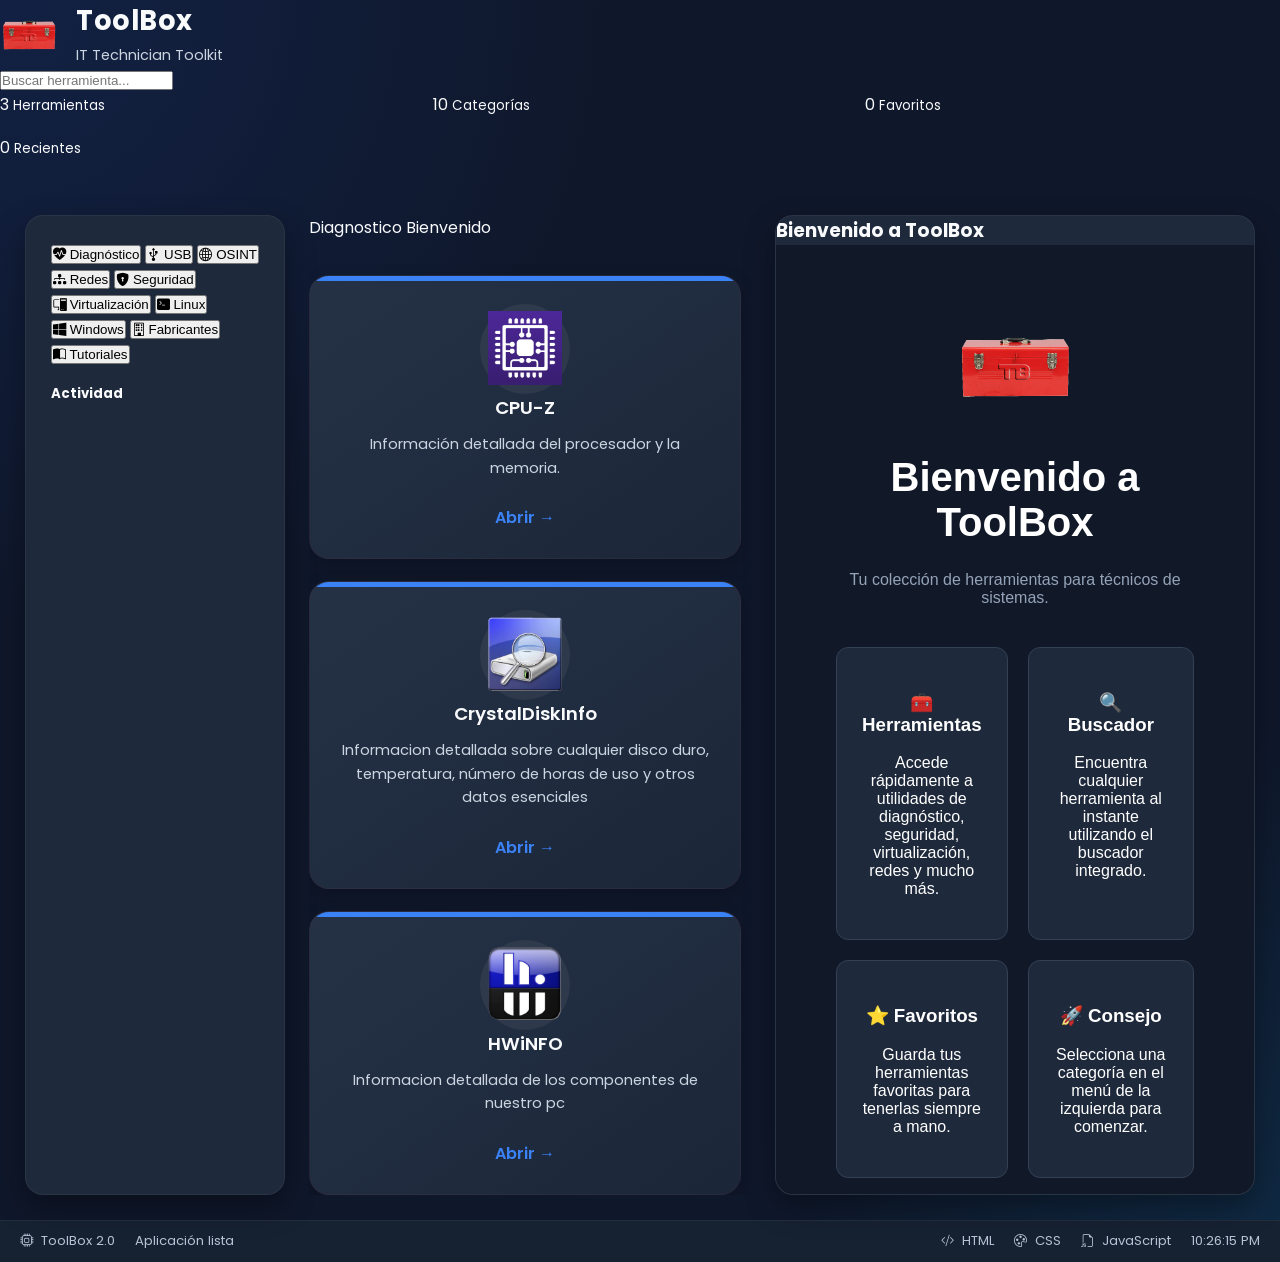
<file: index.html>
<!DOCTYPE html>
<html lang="es">

<head>

  <meta charset="UTF-8">
  <meta name="viewport" content="width=device-width, initial-scale=1.0">

  <title>ToolBox 2.0</title>

  <!-- Google Fonts -->
  <link rel="preconnect" href="https://fonts.googleapis.com">
  <link rel="preconnect" href="https://fonts.gstatic.com" crossorigin>

  <link href="https://fonts.googleapis.com/css2?family=Poppins:wght@300;400;500;600;700&display=swap" rel="stylesheet">

  <!-- Bootstrap Icons -->
  <link rel="stylesheet" href="https://cdn.jsdelivr.net/npm/bootstrap-icons@1.13.1/font/bootstrap-icons.min.css">

  <!-- CSS -->
  <link rel="stylesheet" href="css/style.css">

</head>

<body>

  <!-- Splash Screen -->
  <!-- <div id="splashScreen"></div> -->

  <!-- Toast -->
  <!-- <div id="toast"></div> -->

  <!-- Command Palette -->
  <!-- <div id="commandPalette"></div> -->

  <!-- Header -->
  <header class="header">

    <div class="logo">

      <img id="appLogo" src="assets/logo/closed.png" alt="ToolBox">

      <div>

        <h1>ToolBox</h1>

        <span>IT Technician Toolkit</span>

      </div>

    </div>

    <div class="header-actions">

      <input id="searchInput" type="search" placeholder="Buscar herramienta...">

    </div>

  </header>

  <!-- Dashboard -->
  <section class="dashboard">

    <div class="dashboard-card">
      <span id="toolsCounter">0</span>
      <small>Herramientas</small>
    </div>

    <div class="dashboard-card">
      <span id="categoryCounter">0</span>
      <small>Categorías</small>
    </div>

    <div class="dashboard-card">
      <span id="favoritesCounter">0</span>
      <small>Favoritos</small>
    </div>

    <div class="dashboard-card">
      <span id="recentCounter">0</span>
      <small>Recientes</small>
    </div>

  </section>

  <!-- Layout -->
  <main class="layout">

    <!-- Sidebar -->
    <aside class="sidebar">

      <nav id="categoryMenu">

        <!-- JavaScript crea los botones leyendo categories.json -->

      </nav>

      <div class="sidebar-footer">

        <h5>Actividad</h5>

        <div id="activityLog"></div>

      </div>

    </aside>

    <!-- Contenido -->
    <section class="content">

      <div class="breadcrumb">

        <span id="breadCategory">Inicio</span>

        <!-- <span>></span> -->

        <span id="breadTool">Bienvenido</span>

      </div>

      <div id="toolGrid" class="tool-grid">

        <!-- JavaScript genera aquí las tarjetas -->

      </div>

    </section>

    <!-- Workspace -->
    <aside class="workspace">

      <div class="viewer-header">

        <h3 id="viewerTitle">

          Bienvenido a ToolBox

        </h3>

      </div>

      <iframe id="viewer" name="viewer" src="inicio.html">

      </iframe>

    </aside>

  </main>

  <!--==========================================
            STATUS BAR
===========================================-->
  <footer class="status-bar">
    <div class="status-left">
      <span>
        <i class="bi bi-cpu"></i>
        ToolBox 2.0
      </span>
      <span id="statusMessage">
        Aplicación lista
      </span>
    </div>
    <div class="status-right">
      <span>
        <i class="bi bi-code-slash"></i>
        HTML
      </span>
      <span>
        <i class="bi bi-palette"></i>
        CSS
      </span>
      <span>
        <i class="bi bi-filetype-js"></i>
        JavaScript
      </span>
      <span id="clock">
        00:00:00
      </span>
    </div>
  </footer>
  <!--==================================
        TOAST
===================================-->

  <div id="toast" class="toast">

    <i class="bi bi-check-circle-fill"></i>

    <span id="toastText">

      Bienvenido a ToolBox

    </span>

  </div>
  <!--==========================================
            COMMAND PALETTE
===========================================-->

  <div id="commandPalette" class="command-palette">

    <div class="palette-box">

      <input id="paletteInput" type="text" placeholder="Buscar herramienta...">

      <div id="paletteResults">

      </div>

    </div>

  </div>
  <div class="breadcrumb">

    <!-- <span id="breadCategory">

      Inicio

    </span>

    <span>

      >

    </span> -->

    <!-- <span id="breadTool">

      Bienvenido

    </span> -->

  </div>
  <section id="diagnostico" class="tool-section active">

    <!-- <div class="tool-grid" id="toolGrid"> -->

      <!-- Las tarjetas aparecerán aquí -->

    <!-- </div> -->

  </section>
    <script src="js/script.js"></script>
</body>

</html>
</file>
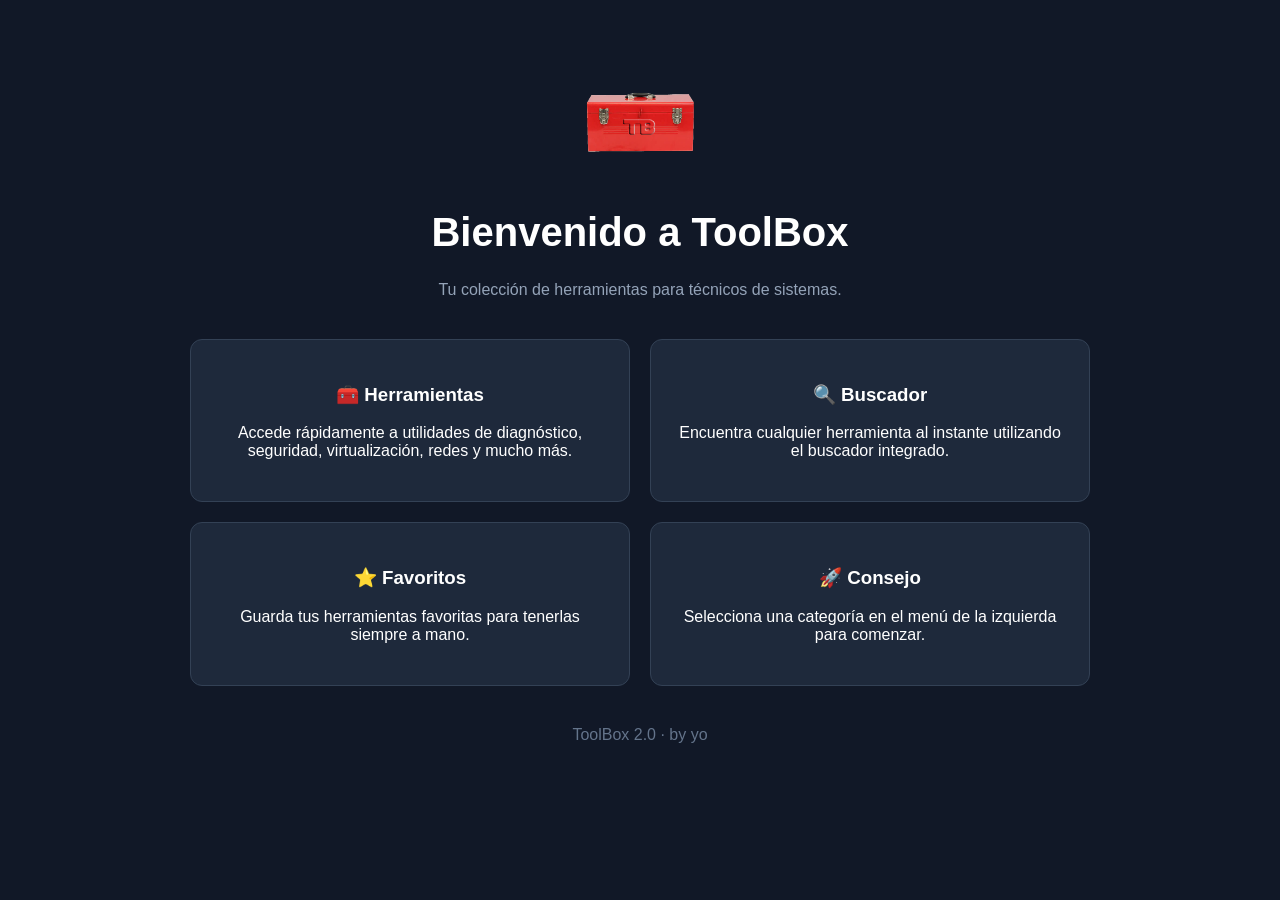
<file: inicio.html>
<!DOCTYPE html>
<html lang="es">

<head>

    <meta charset="UTF-8">

    <meta name="viewport" content="width=device-width, initial-scale=1.0">

    <title>Bienvenido a ToolBox</title>

    <link rel="stylesheet" href="css/inicio.css">

</head>

<body>
    <main class="welcome">

        <img
            src="assets/logo/closed.png"
            alt="ToolBox"
            class="welcome-logo">

        <h1>Bienvenido a ToolBox</h1>

        <p class="subtitle">
            Tu colección de herramientas para técnicos de sistemas.
        </p>

        <div class="welcome-grid">

            <div class="welcome-card">

                <h3>🧰 Herramientas</h3>

                <p>
                    Accede rápidamente a utilidades de diagnóstico,
                    seguridad, virtualización, redes y mucho más.
                </p>

            </div>

            <div class="welcome-card">

                <h3>🔍 Buscador</h3>

                <p>
                    Encuentra cualquier herramienta al instante
                    utilizando el buscador integrado.
                </p>

            </div>

            <div class="welcome-card">

                <h3>⭐ Favoritos</h3>

                <p>
                    Guarda tus herramientas favoritas para tenerlas
                    siempre a mano.
                </p>

            </div>

            <div class="welcome-card">

                <h3>🚀 Consejo</h3>

                <p>
                    Selecciona una categoría en el menú de la izquierda
                    para comenzar.
                </p>

            </div>

        </div>

        <footer>

            ToolBox 2.0 · by yo

        </footer>

    </main>

</body>

</html>
</file>
<file: css/style.css>
/*=================================================
                TOOLBOX 2.0
        Proyecto Final ASIR
==================================================*/


/*=================================================
                    RESET
==================================================*/

*{
    margin:0;
    padding:0;
    box-sizing:border-box;
}

html{

    scroll-behavior:smooth;

}

body{

    font-family:'Poppins',sans-serif;


    color:#f8fafc;

    min-height:100vh;
    background: radial-gradient(circle at top left,#2563eb22,transparent 35%),

    radial-gradient(circle at bottom right,#0ea5e922,transparent 30%),

    #0f172a;

}


/*=================================================
                VARIABLES
==================================================*/

:root{

    --primary:#3b82f6;

    --primary-hover:#2563eb;

    --background:#0f172a;

    --surface:#1e293b;

    --surface-light:#334155;

    --card:#293548;

    --border:#475569;

    --text:#f8fafc;

    --text-light:#cbd5e1;

    --shadow:0 12px 30px rgba(0,0,0,.35);

    --radius:18px;

    --transition:.30s ease;

}


/*=================================================
                    APP
==================================================*/

.app{

    display:flex;

    flex-direction:column;

    min-height:100vh;

}


/*=================================================
                    TOPBAR
==================================================*/

.topbar{

    position:sticky;

    top:0;

    z-index:999;

    display:flex;

    justify-content:space-between;

    align-items:center;

    gap:30px;

    padding:20px 40px;

    background:rgba(30,41,59,.80);

    backdrop-filter:blur(16px);

    border-bottom:1px solid rgba(255,255,255,.08);

}


/*=================================================
                    LOGO
==================================================*/

.logo{

    display:flex;

    align-items:center;

    gap:18px;

}

.logo img{

    width:58px;

    height:58px;

    object-fit:contain;

}

.logo h1{

    font-size:1.7rem;

    font-weight:700;

    letter-spacing:.5px;

}

.logo span{

    color:var(--text-light);

    font-size:.90rem;

}


/*=================================================
                    MENU
==================================================*/

.navbar{

    display:flex;

    gap:12px;

}

.menu-btn{

    border:none;

    background:transparent;

    color:var(--text-light);

    padding:12px 22px;

    border-radius:12px;

    cursor:pointer;

    transition:var(--transition);

    font-size:.95rem;

    display:flex;

    align-items:center;

    gap:10px;

}

.menu-btn:hover{

    background:rgba(59,130,246,.15);

    color:white;

}

.menu-btn.active{

    background:var(--primary);

    color:white;

    box-shadow:0 0 20px rgba(59,130,246,.45);

}


/*=================================================
                SEARCH
==================================================*/

.search-box{

    display:flex;

    align-items:center;

    gap:12px;

    background:var(--surface);

    border-radius:50px;

    padding:12px 18px;

    width:300px;

    transition:.3s;

}

.search-box:focus-within{

    box-shadow:0 0 0 3px rgba(59,130,246,.25);

}

.search-box i{

    color:var(--text-light);

}

.search-box input{

    background:none;

    border:none;

    outline:none;

    color:white;

    width:100%;

    font-size:.95rem;

}

.search-box input::placeholder{

    color:#94a3b8;

}
/*=================================================
                    LAYOUT
==================================================*/

.layout{

    flex:1;

    display:grid;

    grid-template-columns:260px 1fr 480px;

    gap:24px;

    padding:25px;

}



/*=================================================
                    SIDEBAR
==================================================*/

.sidebar{

    background:var(--surface);

    border-radius:var(--radius);

    padding:25px;

    display:flex;

    flex-direction:column;

    gap:18px;

    box-shadow:var(--shadow);

    border:1px solid rgba(255,255,255,.05);

}



.sidebar h3{

    font-size:1rem;

    font-weight:600;

    color:var(--text-light);

    margin-bottom:10px;

    text-transform:uppercase;

    letter-spacing:1px;

}



/*=================================================
                BOTONES SIDEBAR
==================================================*/

.sidebar-btn{

    display:flex;

    align-items:center;

    gap:14px;

    width:100%;

    padding:15px 18px;

    background:transparent;

    border:none;

    border-radius:14px;

    color:var(--text-light);

    cursor:pointer;

    transition:var(--transition);

    font-size:.95rem;

    text-align:left;

}



.sidebar-btn i{

    font-size:1.2rem;

}



.sidebar-btn:hover{

    background:rgba(59,130,246,.12);

    color:white;

    transform:translateX(6px);

}



.sidebar-btn.active{

    background:var(--primary);

    color:white;

    box-shadow:0 10px 20px rgba(59,130,246,.30);

}



/*=================================================
                CONTENIDO
==================================================*/

.content{

    display:flex;

    flex-direction:column;

    gap:35px;

    overflow-y:auto;

    padding-right:10px;

}



/*=================================================
                SECCIONES
==================================================*/

.tool-section{

    display:none;

    animation:fadeIn .45s ease;

}



.tool-section.active{

    display:block;

}



/*=================================================
                CABECERA
==================================================*/

.section-header{

    margin-bottom:30px;

}



.section-header h2{

    display:flex;

    align-items:center;

    gap:12px;

    font-size:2rem;

    margin-bottom:10px;

}



.section-header p{

    color:var(--text-light);

    line-height:1.7;

}



/*=================================================
                GRUPOS
==================================================*/

.tool-group{

    margin-bottom:45px;

}



.tool-group h3{

    display:flex;

    align-items:center;

    gap:10px;

    margin-bottom:20px;

    font-size:1.2rem;

}



/*=================================================
                GRID
==================================================*/

.tool-grid{

    display:grid;

    grid-template-columns:repeat(auto-fill,minmax(230px,1fr));

    gap:22px;

}
/*=================================================
                    TOOL CARD
==================================================*/

.tool-card{

    position:relative;

    display:flex;
    flex-direction:column;
    align-items:center;
    justify-content:space-between;

    min-height:280px;

    padding:28px;

    text-decoration:none;

    color:var(--text);

    background:linear-gradient(
        145deg,
        #253246,
        #1b2638
    );

    border:1px solid rgba(219, 9, 9, 0.05);
     /* border:1px solid rgba(255,255,255,.05); */

    border-radius:20px;

    overflow:hidden;

    transition:.30s ease;

    box-shadow:0 8px 20px rgba(0,0,0,.20);

}
.tool-card::before{

    content:"";

    position:absolute;

    top:0;
    left:0;

    width:100%;
    height:5px;

    background:var(--primary);
    /* background:linear-gradient(
90deg,
#3b82f6,
#60a5fa,
#3b82f6
); */

}
.tool-card:hover{

    transform:translateY(-8px);

    box-shadow:
        0 20px 40px rgba(0,0,0,.35);

    border-color:rgba(59,130,246,.35);

}
/* .tool-card img{

    background:#ffffff10;

    padding:12px;

    border-radius:50%;

} */
/* .tool-card img{

    width:74px;
    height:74px;
    object-fit:cover;
    margin-bottom:2px;
    transition:.35s;
} */
.tool-card:hover img{

    transform:scale(1.12);
    border-radius:20px;

}
.tool-card h4{

    font-size:1.15rem;

    margin-bottom:12px;

    text-align:center;

    font-weight:600;

}
.tool-card p{

    color:var(--text-light);

    text-align:center;

    line-height:1.6;

    font-size:.92rem;

    flex:1;

}
.tool-card::after{

    content:"Abrir →";

    margin-top:25px;

    color:var(--primary);

    font-weight:600;

    transition:.3s;

}
.tool-card:hover::after{

    letter-spacing:1px;

}
.tool-badge{
    position:absolute;
    top:12px;
    right:12px;
    padding:4px 10px;
    border-radius:20px;
    font-size:.70rem;
    font-weight:600;
    text-transform:uppercase;
    background:#22c55e22;
    color:#4ade80;
}

.tool-icon{
    width:90px;
    height:90px;
    display:flex;
    align-items:center;
    justify-content:center;
    border-radius:50%;
    background:rgba(255,255,255,.06);
    transition:.3s;
}
.tool-icon img{
    width:74px;
    height:74px;
    object-fit:contain;
    margin-bottom:2px;
    transition:.35s;
}

.tool-card:hover .tool-icon{
    transform:scale(1.08);
    background:rgba(59,130,246,.18);
}
/*=================================================
                    WORKSPACE
==================================================*/

.workspace{

    display:flex;
    flex-direction:column;

    background:var(--surface);

    border-radius:var(--radius);

    overflow:hidden;

    border:1px solid rgba(255,255,255,.05);

    box-shadow:var(--shadow);

    min-height:780px;

}
/*=================================================
                WORKSPACE HEADER
==================================================*/

.workspace-header{

    display:flex;

    justify-content:space-between;

    align-items:center;

    padding:18px 25px;

    background:#182235;

    border-bottom:1px solid rgba(255,255,255,.06);

}
.workspace-controls{

    display:flex;

    gap:10px;

}

.dot{

    width:13px;

    height:13px;

    border-radius:50%;

}

.red{

    background:#ff5f57;

}

.yellow{

    background:#febc2e;

}

.green{

    background:#28c840;

}
.workspace-title{

    display:flex;

    align-items:center;

    gap:12px;

    font-size:.95rem;

    color:var(--text-light);

}
.workspace-body{

    flex:1;

    background:white;

}
.workspace iframe{

    width:100%;

    height:100%;

    border:none;

}
.workspace{

    transition:.35s;

}

.workspace:hover{

    box-shadow:

    0 20px 45px rgba(0,0,0,.45);

}
/*=================================================
                    FOOTER
==================================================*/

footer{

    display:flex;

    justify-content:space-between;

    align-items:center;

    padding:18px 30px;

    color:#94a3b8;

    font-size:.85rem;

    border-top:1px solid rgba(255,255,255,.05);

}
.dashboard{

    display:grid;

    grid-template-columns:repeat(3,1fr);

    gap:18px;

    margin-bottom:30px;

}
.stat-card{

    background:linear-gradient(
        145deg,
        #243247,
        #1d293d
    );

    border-radius:18px;

    padding:22px;

    text-align:center;

    transition:.30s;

    border:1px solid rgba(255,255,255,.05);

}
.stat-card:hover{

    transform:translateY(-6px);

}
.stat-card h2{

    font-size:2rem;

    margin:12px 0;

    color:white;

}
.stat-card i{

    font-size:2rem;

    color:var(--primary);

}
#viewer{

    transition:.25s;

}
.tool-card.selected{

    border:2px solid var(--primary);

    box-shadow:0 0 25px rgba(59,130,246,.35);

}
/*==================================
        STATUS BAR
===================================*/

.status-bar{

    height:42px;

    display:flex;

    justify-content:space-between;

    align-items:center;

    padding:0 20px;

    background:#162132;

    border-top:1px solid rgba(255,255,255,.06);

    color:#b7c3d3;

    font-size:.82rem;

}

.status-left,
.status-right{

    display:flex;

    align-items:center;

    gap:20px;

}

.status-bar span{

    display:flex;

    align-items:center;

    gap:8px;

}
/*==================================
            TOAST
===================================*/

.toast{

    position:fixed;

    bottom:25px;

    right:25px;

    display:flex;

    align-items:center;

    gap:12px;

    background:#1f2937;

    color:white;

    padding:16px 22px;

    border-radius:16px;

    box-shadow:0 18px 40px rgba(0,0,0,.35);

    transform:translateX(450px);

    opacity:0;

    transition:.40s ease;

    z-index:9999;

}

.toast.show{

    transform:translateX(0);

    opacity:1;

}

.toast i{

    color:#22c55e;

    font-size:1.3rem;

}
/*==================================
        COMMAND PALETTE
===================================*/

.command-palette{

    position:fixed;

    inset:0;

    background:rgba(0,0,0,.45);

    display:none;

    justify-content:center;

    align-items:flex-start;

    padding-top:120px;

    z-index:10000;

    backdrop-filter:blur(8px);

}

.command-palette.show{

    display:flex;

}

.palette-box{

    width:650px;

    background:#1d293d;

    border-radius:18px;

    overflow:hidden;

    box-shadow:0 30px 80px rgba(0,0,0,.45);

}

.palette-box input{

    width:100%;

    padding:22px;

    border:none;

    outline:none;

    background:#243247;

    color:white;

    font-size:1.1rem;

}
</file>
<file: css/inicio.css>
body{

    margin:0;

    font-family:Segoe UI, sans-serif;

    background:#111827;

    color:white;

}

.welcome{

    display:flex;

    flex-direction:column;

    justify-content:center;

    align-items:center;

    padding:60px;

    text-align:center;

}

.welcome-logo{

    width:120px;

    margin-bottom:20px;

}

h1{

    font-size:40px;

    margin:10px 0;

}

.subtitle{

    color:#94a3b8;

    margin-bottom:40px;

}

.welcome-grid{

    display:grid;

    grid-template-columns:repeat(2,1fr);

    gap:20px;

    width:100%;

    max-width:900px;

}

.welcome-card{

    background:#1e293b;

    padding:25px;

    border-radius:12px;

    border:1px solid #334155;

    transition:.3s;

}

.welcome-card:hover{

    transform:translateY(-5px);

    border-color:#3b82f6;

}

footer{

    margin-top:40px;

    color:#64748b;

}
</file>
